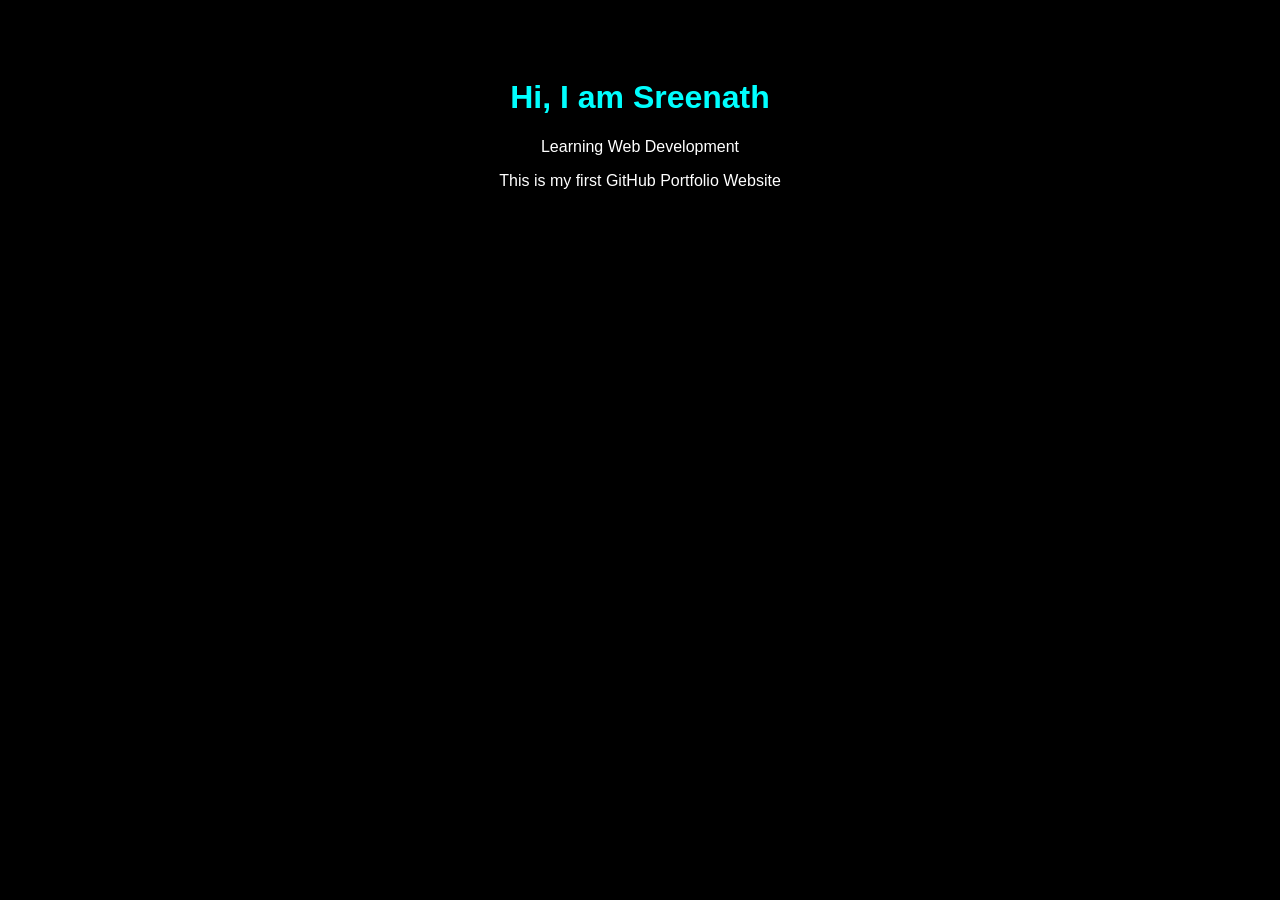
<file: Index.html>
<!DOCTYPE html>
<html>
<head>
<title>Sreenath Portfolio</title>
<style>
body {
  font-family: Arial;
  text-align: center;
  background: black;
  color: white;
  padding-top: 50px;
}
h1 {
  color: cyan;
}
</style>
</head>
<body>

<h1>Hi, I am Sreenath</h1>
<p>Learning Web Development</p>
<p>This is my first GitHub Portfolio Website</p>

</body>
</html>
</file>
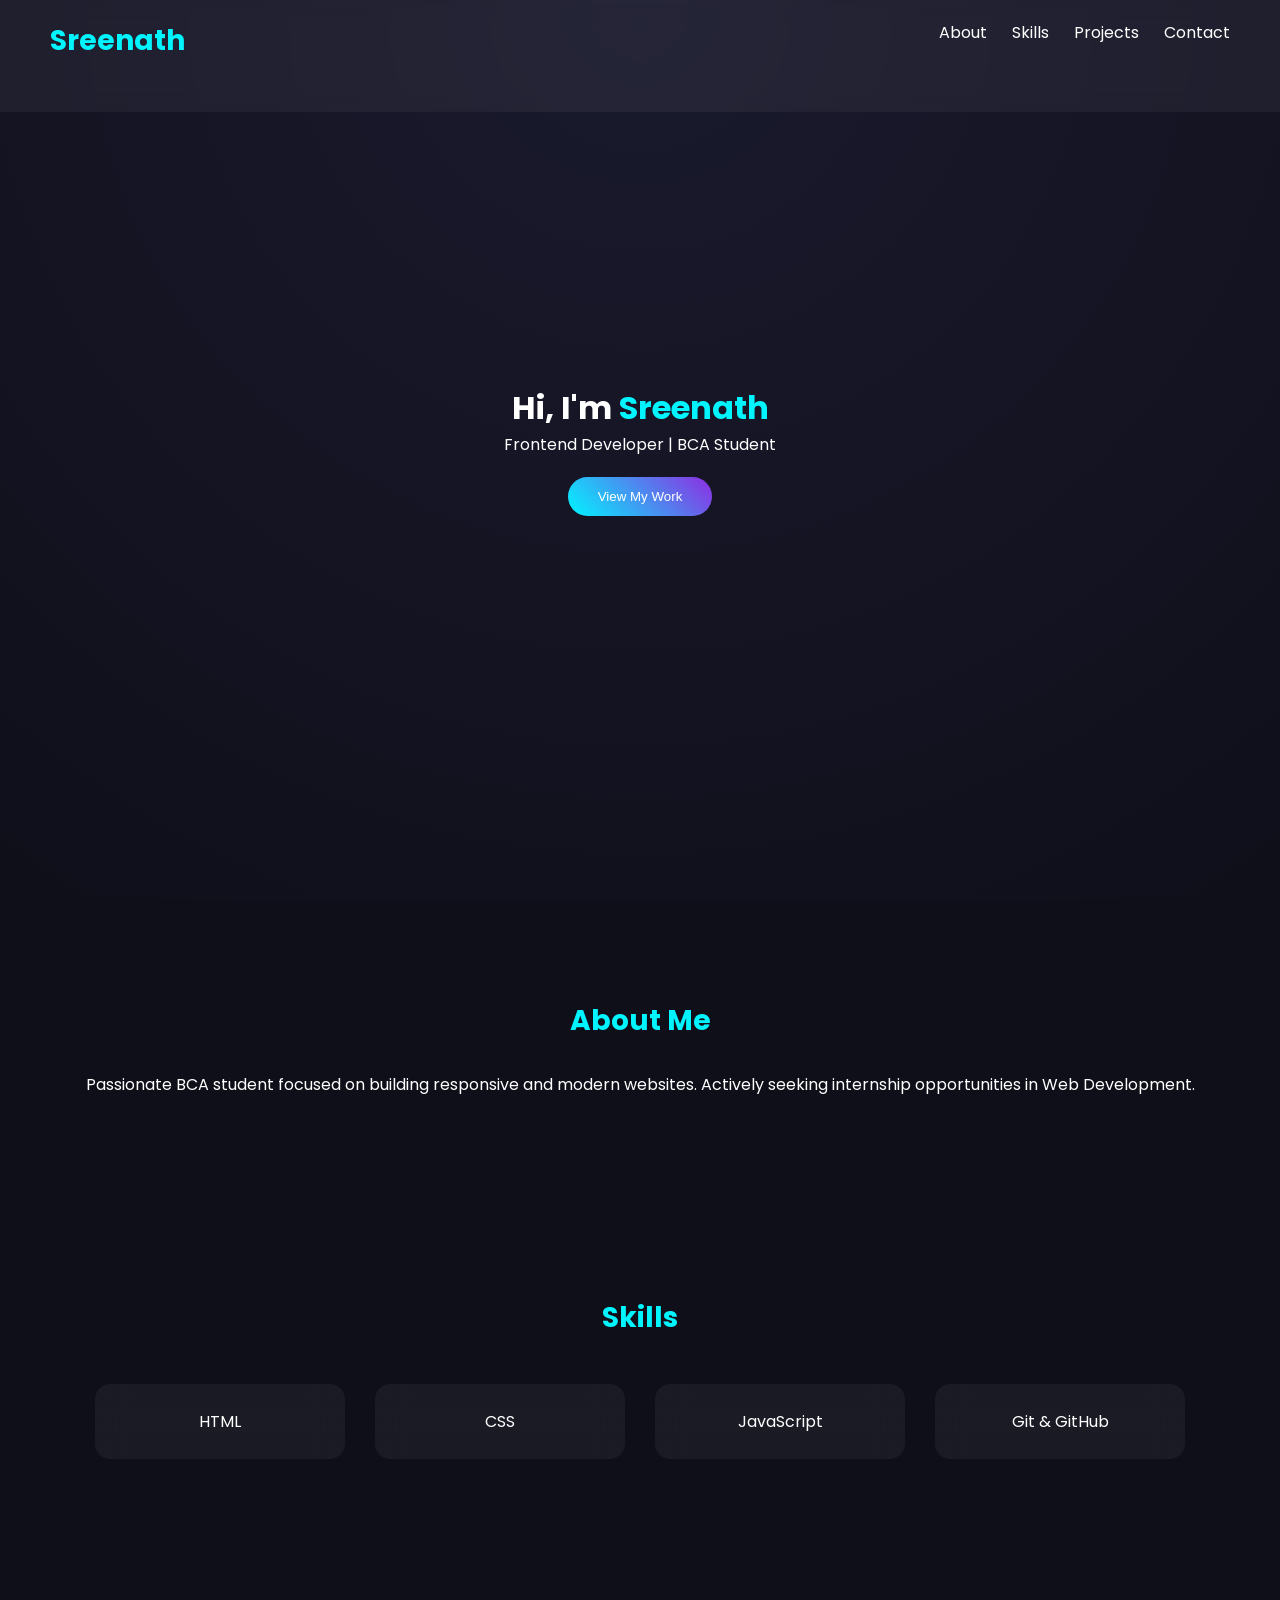
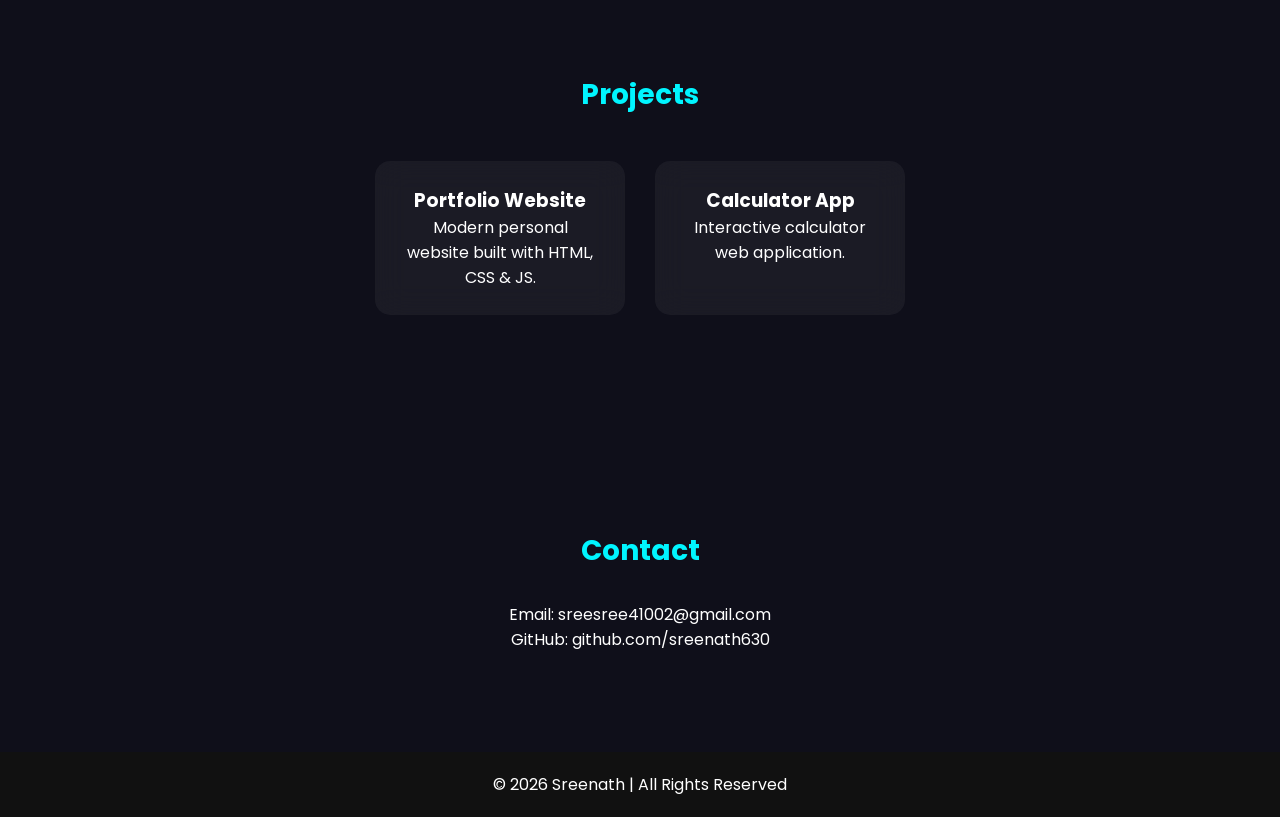
<file: index.html>
<!DOCTYPE html>
<html lang="en">
<head>
    <meta charset="UTF-8">
    <title>Sreenath | Portfolio</title>
    <meta name="viewport" content="width=device-width, initial-scale=1.0">
    <link rel="stylesheet" href="style.css">
</head>
<body>

<nav>
    <h2 class="logo">Sreenath</h2>
    <ul>
        <li><a href="#about">About</a></li>
        <li><a href="#skills">Skills</a></li>
        <li><a href="#projects">Projects</a></li>
        <li><a href="#contact">Contact</a></li>
    </ul>
</nav>

<header>
    <h1>Hi, I'm <span>Sreenath</span></h1>
    <p>Frontend Developer | BCA Student</p>
    <button onclick="scrollToSection('projects')">View My Work</button>
</header>

<section id="about">
    <h2>About Me</h2>
    <p>
        Passionate BCA student focused on building responsive and modern websites.
        Actively seeking internship opportunities in Web Development.
    </p>
</section>

<section id="skills">
    <h2>Skills</h2>
    <div class="grid">
        <div class="card">HTML</div>
        <div class="card">CSS</div>
        <div class="card">JavaScript</div>
        <div class="card">Git & GitHub</div>
    </div>
</section>

<section id="projects">
    <h2>Projects</h2>
    <div class="grid">
        <div class="card">
            <h3>Portfolio Website</h3>
            <p>Modern personal website built with HTML, CSS & JS.</p>
        </div>
        <div class="card">
            <h3>Calculator App</h3>
            <p>Interactive calculator web application.</p>
        </div>
    </div>
</section>

<section id="contact">
    <h2>Contact</h2>
    <p>Email: sreesree41002@gmail.com</p>
    <p>GitHub: github.com/sreenath630</p>
</section>

<footer>
    <p>© 2026 Sreenath | All Rights Reserved</p>
</footer>

<script src="script.js"></script>
</body>
</html>
</file>
<file: style.css>
@import url('https://fonts.googleapis.com/css2?family=Poppins:wght@300;500;700&display=swap');

* {
    margin: 0;
    padding: 0;
    box-sizing: border-box;
}

body {
    font-family: 'Poppins', sans-serif;
    background: #0f0f1a;
    color: white;
    scroll-behavior: smooth;
}

nav {
    display: flex;
    justify-content: space-between;
    padding: 20px 50px;
    background: rgba(255,255,255,0.05);
    backdrop-filter: blur(10px);
    position: fixed;
    width: 100%;
}

nav ul {
    list-style: none;
    display: flex;
}

nav ul li {
    margin-left: 25px;
}

nav ul li a {
    color: white;
    text-decoration: none;
    transition: 0.3s;
}

nav ul li a:hover {
    color: #00f5ff;
}

header {
    height: 100vh;
    display: flex;
    flex-direction: column;
    justify-content: center;
    align-items: center;
    background: radial-gradient(circle at top, #1a1a2e, #0f0f1a);
    text-align: center;
}

header h1 span {
    color: #00f5ff;
}

header button {
    margin-top: 20px;
    padding: 12px 30px;
    border: none;
    background: linear-gradient(45deg, #00f5ff, #8e2de2);
    color: white;
    border-radius: 30px;
    cursor: pointer;
    transition: 0.3s;
}

header button:hover {
    transform: scale(1.05);
}

section {
    padding: 100px 50px;
    text-align: center;
}

h2 {
    margin-bottom: 30px;
    font-size: 28px;
    color: #00f5ff;
}

.grid {
    display: flex;
    justify-content: center;
    flex-wrap: wrap;
}

.card {
    background: rgba(255,255,255,0.05);
    backdrop-filter: blur(15px);
    padding: 25px;
    margin: 15px;
    width: 250px;
    border-radius: 15px;
    transition: 0.3s;
}

.card:hover {
    transform: translateY(-8px);
    background: rgba(0,245,255,0.1);
}

footer {
    background: #111;
    padding: 20px;
    text-align: center;
}
</file>
